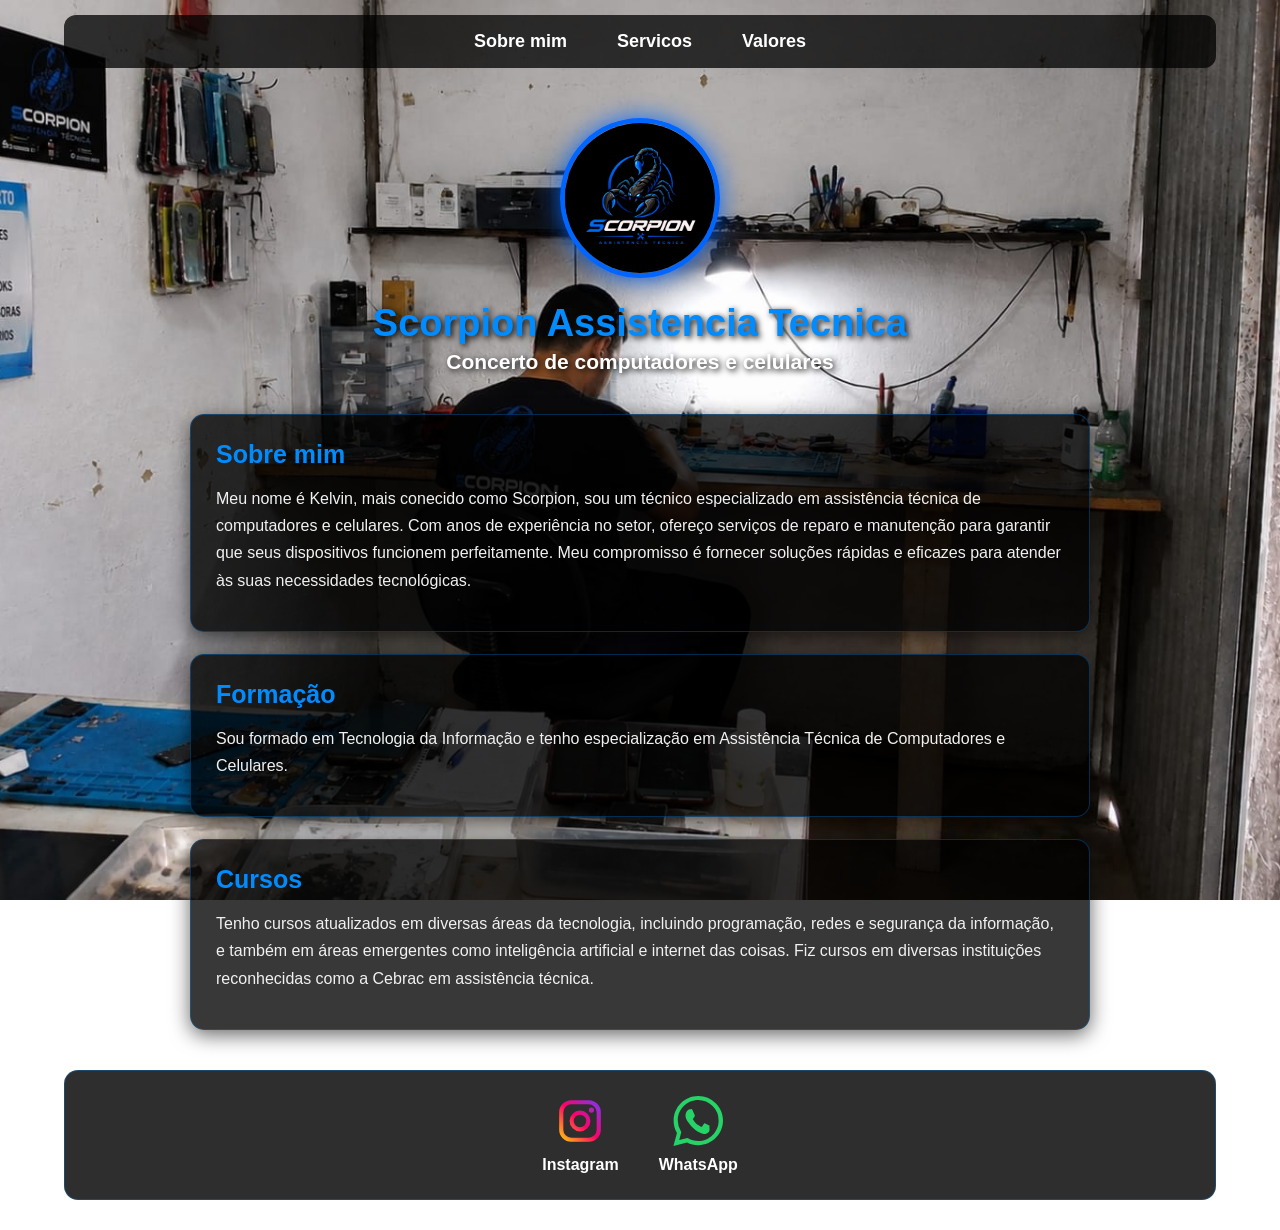
<file: index.html>
<!DOCTYPE html>
<html lang="pt-br">

<head>
    <meta charset="UTF-8">
    <meta name="viewport" content="width=device-width, initial-scale=1.0">

    <title>Scorpion Assistencia Tecnica</title>

    <link rel="stylesheet" href="index.css">
</head>

<body>

    <div class="container">

        <header>

            <nav>
                <ul>
                    <li>
                        <a href="index.html">Sobre mim</a>
                    </li>

                    <li>
                        <a href="project.html">Servicos</a>
                    </li>

                    <li>
                        <a href="valores.html">Valores</a>
                    </li>
                </ul>
            </nav>

            <div class="center">
                <img src="WhatsApp Image 2026-08-25 at 15.15.52.jpeg" alt="Scorpion Assistencia Tecnica">
            </div>

            <h1>Scorpion Assistencia Tecnica</h1>

            <h2>Concerto de computadores e celulares</h2>

        </header>


        <main>

            <section>
                <h3>Sobre mim</h3>

                <p>
                    Meu nome é Kelvin, mais conecido como Scorpion, sou um técnico especializado em assistência técnica de computadores e celulares. Com anos de experiência no setor, ofereço serviços de reparo e manutenção para garantir que seus dispositivos funcionem perfeitamente. Meu compromisso é fornecer soluções rápidas e eficazes para atender às suas necessidades tecnológicas.
                </p>
            </section>


            <section>
                <h3>Formação</h3>

                <p>
                    Sou formado em Tecnologia da Informação e tenho especialização em Assistência Técnica de Computadores e Celulares.
                </p>
            </section>


            <section>
                <h3>Cursos</h3>

                <p>
                    Tenho cursos atualizados em diversas áreas da tecnologia, incluindo programação, redes e segurança da informação, e também em áreas emergentes como inteligência artificial e internet das coisas. Fiz cursos em diversas instituições reconhecidas como a Cebrac em assistência técnica.
                </p>
            </section>

        </main>


        <footer>

            <a href="https://www.instagram.com/scorpionassistenciaof?utm_source=qr&igsi=MWRkeHRrMml6czNxMg==" target="_blank">
                <img src="insta.svg" alt="Instagram">
                <p>Instagram</p>
            </a>

          <a href="https://wa.me/554388681475" target="_blank">
                <img src="whatsapp.svg" alt="WhatsApp">
                <p>WhatsApp</p>
            </a>

        </footer>

    </div>

</body>

</html>
</file>
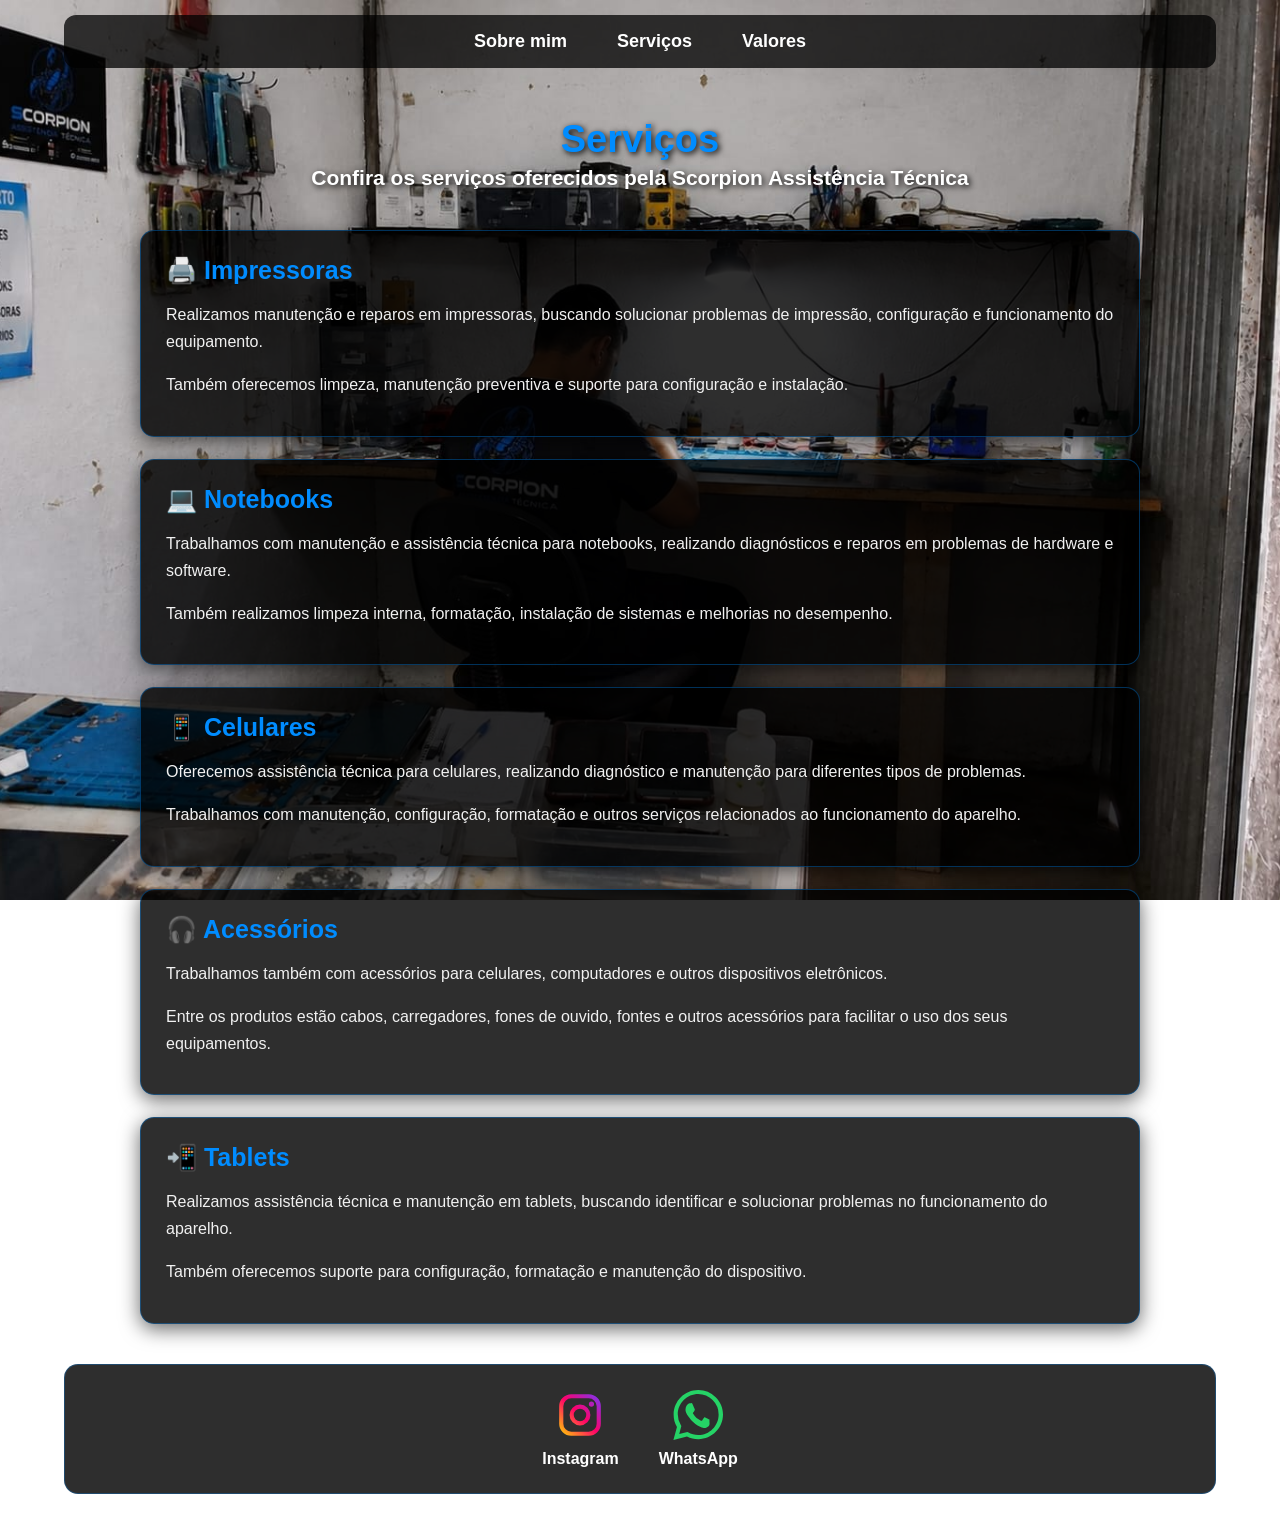
<file: project.html>
<!DOCTYPE html>
<html lang="pt-br">

<head>
    <meta charset="UTF-8">
    <meta name="viewport" content="width=device-width, initial-scale=1.0">

    <title>Serviços - Scorpion Assistência Técnica</title>

    <link rel="stylesheet" href="index.css">
</head>

<body>

    <div class="container">

        <header>

            <nav>
                <ul>
                    <li>
                        <a href="index.html">Sobre mim</a>
                    </li>

                    <li>
                        <a href="project.html">Serviços</a>
                    </li>

                    <li>
                        <a href="valores.html">Valores</a>
                    </li>
                </ul>
            </nav>

            <div class="center">
                <h1>Serviços</h1>

                <h2>
                    Confira os serviços oferecidos pela
                    Scorpion Assistência Técnica
                </h2>
            </div>

        </header>


        <main class="servicos">

            <section class="card-servico">

                <h3>🖨️ Impressoras</h3>

                <p>
                    Realizamos manutenção e reparos em impressoras,
                    buscando solucionar problemas de impressão,
                    configuração e funcionamento do equipamento.
                </p>

                <p>
                    Também oferecemos limpeza, manutenção preventiva
                    e suporte para configuração e instalação.
                </p>

            </section>


            <section class="card-servico">

                <h3>💻 Notebooks</h3>

                <p>
                    Trabalhamos com manutenção e assistência técnica
                    para notebooks, realizando diagnósticos e reparos
                    em problemas de hardware e software.
                </p>

                <p>
                    Também realizamos limpeza interna, formatação,
                    instalação de sistemas e melhorias no desempenho.
                </p>

            </section>


            <section class="card-servico">

                <h3>📱 Celulares</h3>

                <p>
                    Oferecemos assistência técnica para celulares,
                    realizando diagnóstico e manutenção para diferentes
                    tipos de problemas.
                </p>

                <p>
                    Trabalhamos com manutenção, configuração,
                    formatação e outros serviços relacionados
                    ao funcionamento do aparelho.
                </p>

            </section>


            <section class="card-servico">

                <h3>🎧 Acessórios</h3>

                <p>
                    Trabalhamos também com acessórios para celulares,
                    computadores e outros dispositivos eletrônicos.
                </p>

                <p>
                    Entre os produtos estão cabos, carregadores,
                    fones de ouvido, fontes e outros acessórios
                    para facilitar o uso dos seus equipamentos.
                </p>

            </section>


            <section class="card-servico">

                <h3>📲 Tablets</h3>

                <p>
                    Realizamos assistência técnica e manutenção
                    em tablets, buscando identificar e solucionar
                    problemas no funcionamento do aparelho.
                </p>

                <p>
                    Também oferecemos suporte para configuração,
                    formatação e manutenção do dispositivo.
                </p>

            </section>

        </main>


        <footer>

            
            <a href="https://www.instagram.com/scorpionassistenciaof?utm_source=qr&igsi=MWRkeHRrMml6czNxMg==" target="_blank">
                <img src="insta.svg" alt="Instagram">
                <p>Instagram</p>
            </a>

            <a href="https://wa.me/554388681475" target="_blank">
                <img src="whatsapp.svg" alt="WhatsApp">
                <p>WhatsApp</p>
            </a>

        </footer>

    </div>

</body>

</html>
</file>
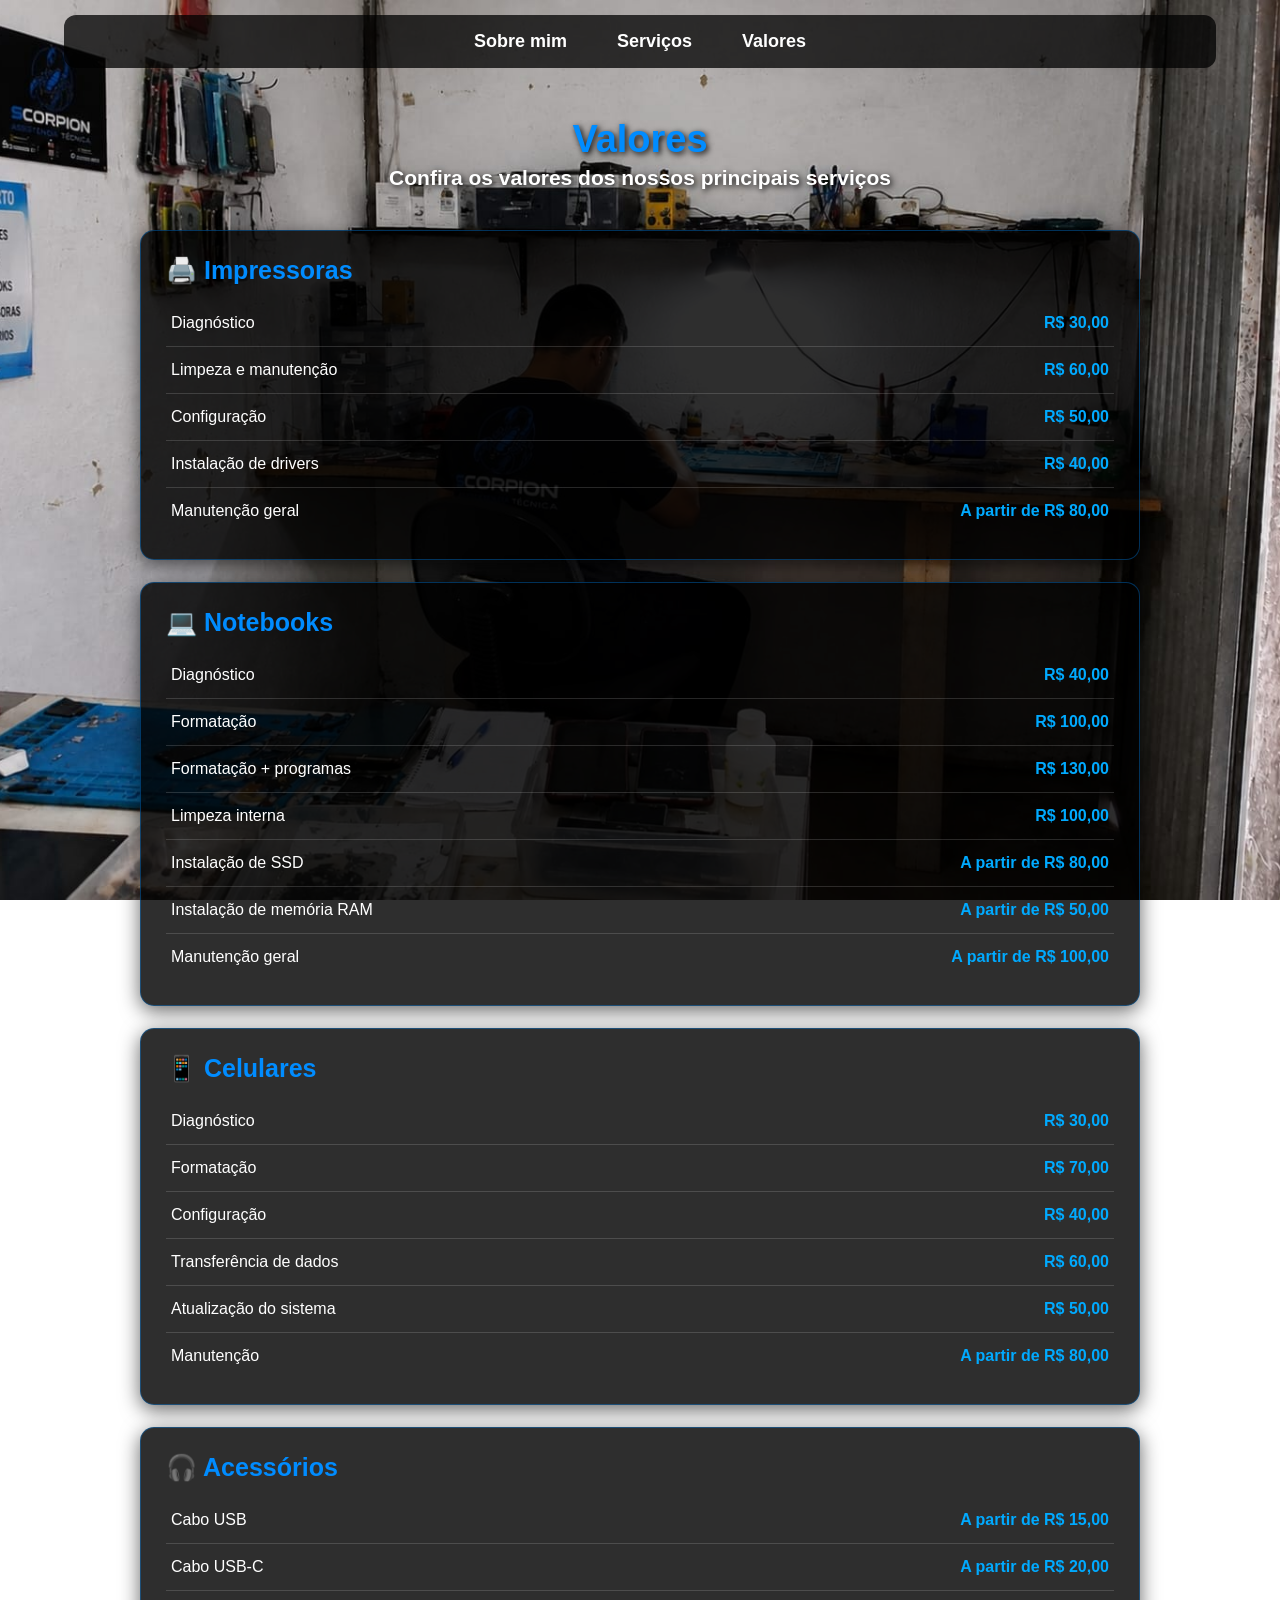
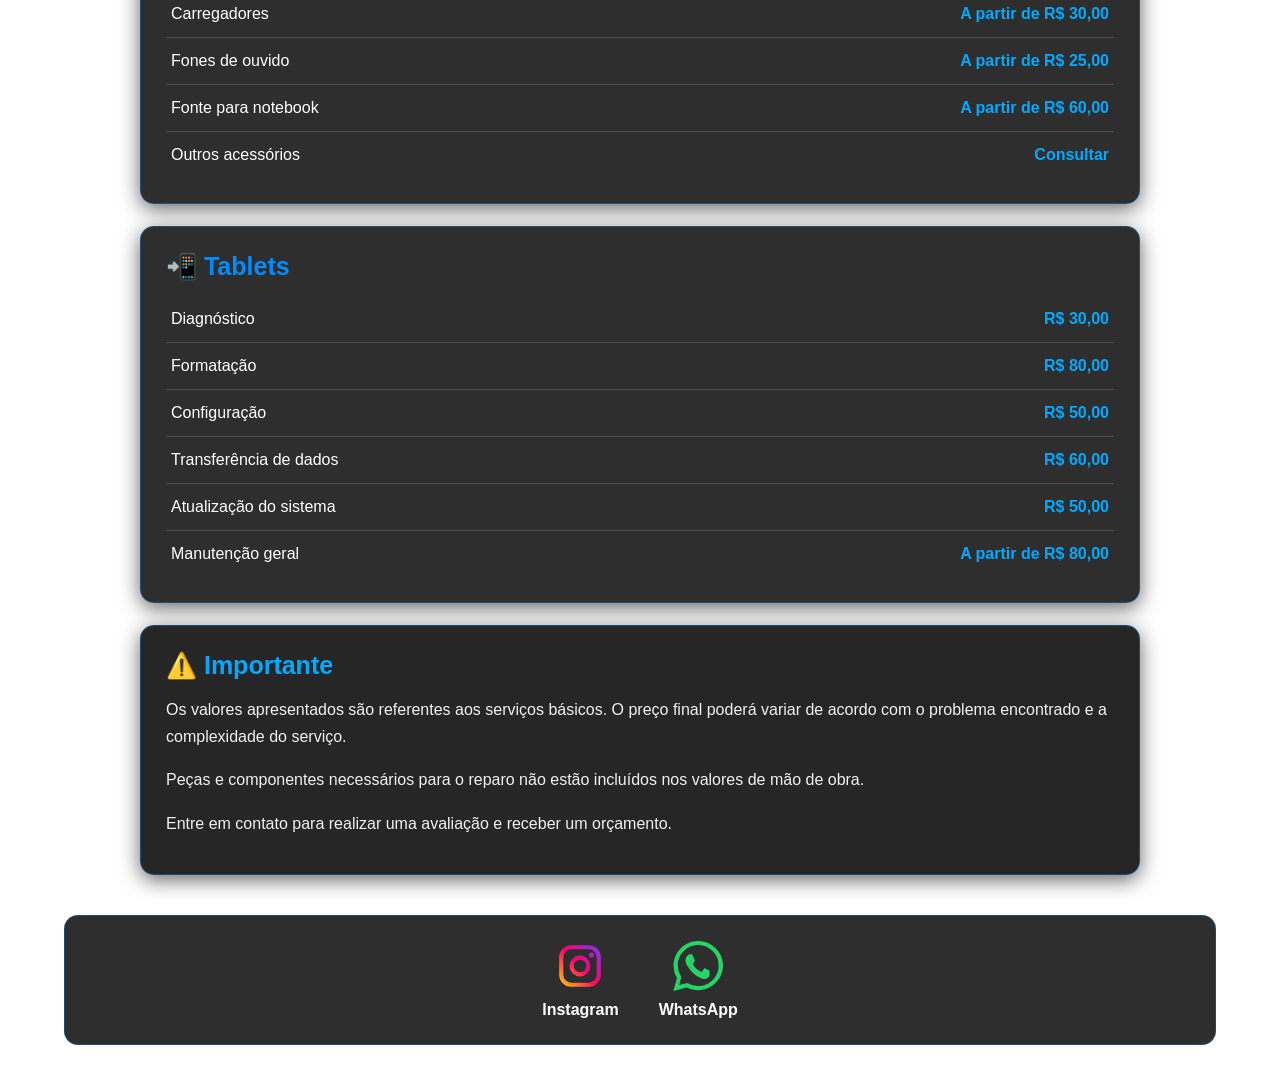
<file: valores.html>
<!DOCTYPE html>
<html lang="pt-br">

<head>
    <meta charset="UTF-8">
    <meta name="viewport" content="width=device-width, initial-scale=1.0">

    <title>Valores - Scorpion Assistência Técnica</title>

    <link rel="stylesheet" href="index.css">
</head>

<body>

    <div class="container">

        <header>

            <nav>
                <ul>
                    <li>
                        <a href="index.html">Sobre mim</a>
                    </li>

                    <li>
                        <a href="project.html">Serviços</a>
                    </li>

                    <li>
                        <a href="valores.html">Valores</a>
                    </li>

                </ul>
            </nav>

            <div class="center">
                <h1>Valores</h1>

                <h2>
                    Confira os valores dos nossos principais serviços
                </h2>
            </div>

        </header>

        <main class="servicos">

            <section class="card-servico">

                <h3>🖨️ Impressoras</h3>

                <ul class="lista-precos">
                    <li>
                        Diagnóstico
                        <strong>R$ 30,00</strong>
                    </li>

                    <li>
                        Limpeza e manutenção
                        <strong>R$ 60,00</strong>
                    </li>

                    <li>
                        Configuração
                        <strong>R$ 50,00</strong>
                    </li>

                    <li>
                        Instalação de drivers
                        <strong>R$ 40,00</strong>
                    </li>

                    <li>
                        Manutenção geral
                        <strong>A partir de R$ 80,00</strong>
                    </li>
                </ul>

            </section>


            <section class="card-servico">

                <h3>💻 Notebooks</h3>

                <ul class="lista-precos">

                    <li>
                        Diagnóstico
                        <strong>R$ 40,00</strong>
                    </li>

                    <li>
                        Formatação
                        <strong>R$ 100,00</strong>
                    </li>

                    <li>
                        Formatação + programas
                        <strong>R$ 130,00</strong>
                    </li>

                    <li>
                        Limpeza interna
                        <strong>R$ 100,00</strong>
                    </li>

                    <li>
                        Instalação de SSD
                        <strong>A partir de R$ 80,00</strong>
                    </li>

                    <li>
                        Instalação de memória RAM
                        <strong>A partir de R$ 50,00</strong>
                    </li>

                    <li>
                        Manutenção geral
                        <strong>A partir de R$ 100,00</strong>
                    </li>

                </ul>

            </section>


            <section class="card-servico">

                <h3>📱 Celulares</h3>

                <ul class="lista-precos">

                    <li>
                        Diagnóstico
                        <strong>R$ 30,00</strong>
                    </li>

                    <li>
                        Formatação
                        <strong>R$ 70,00</strong>
                    </li>

                    <li>
                        Configuração
                        <strong>R$ 40,00</strong>
                    </li>

                    <li>
                        Transferência de dados
                        <strong>R$ 60,00</strong>
                    </li>

                    <li>
                        Atualização do sistema
                        <strong>R$ 50,00</strong>
                    </li>

                    <li>
                        Manutenção
                        <strong>A partir de R$ 80,00</strong>
                    </li>

                </ul>

            </section>


            <section class="card-servico">

                <h3>🎧 Acessórios</h3>

                <ul class="lista-precos">

                    <li>
                        Cabo USB
                        <strong>A partir de R$ 15,00</strong>
                    </li>

                    <li>
                        Cabo USB-C
                        <strong>A partir de R$ 20,00</strong>
                    </li>

                    <li>
                        Carregadores
                        <strong>A partir de R$ 30,00</strong>
                    </li>

                    <li>
                        Fones de ouvido
                        <strong>A partir de R$ 25,00</strong>
                    </li>

                    <li>
                        Fonte para notebook
                        <strong>A partir de R$ 60,00</strong>
                    </li>

                    <li>
                        Outros acessórios
                        <strong>Consultar</strong>
                    </li>

                </ul>

            </section>


            <section class="card-servico">

                <h3>📲 Tablets</h3>

                <ul class="lista-precos">

                    <li>
                        Diagnóstico
                        <strong>R$ 30,00</strong>
                    </li>

                    <li>
                        Formatação
                        <strong>R$ 80,00</strong>
                    </li>

                    <li>
                        Configuração
                        <strong>R$ 50,00</strong>
                    </li>

                    <li>
                        Transferência de dados
                        <strong>R$ 60,00</strong>
                    </li>

                    <li>
                        Atualização do sistema
                        <strong>R$ 50,00</strong>
                    </li>

                    <li>
                        Manutenção geral
                        <strong>A partir de R$ 80,00</strong>
                    </li>

                </ul>

            </section>


            <section class="observacao">

                <h3>⚠️ Importante</h3>

                <p>
                    Os valores apresentados são referentes aos
                    serviços básicos. O preço final poderá variar
                    de acordo com o problema encontrado e a
                    complexidade do serviço.
                </p>

                <p>
                    Peças e componentes necessários para o reparo
                    não estão incluídos nos valores de mão de obra.
                </p>

                <p>
                    Entre em contato para realizar uma avaliação
                    e receber um orçamento.
                </p>

            </section>

        </main>


        <footer>

            <a href="https://www.instagram.com/scorpionassistenciaof?utm_source=qr&igsi=MWRkeHRrMml6czNxMg==" target="_blank">
                <img src="insta.svg" alt="Instagram">
                <p>Instagram</p>
            </a>

            <a href="https://wa.me/554388681475" target="_blank">
                <img src="whatsapp.svg" alt="WhatsApp">
                <p>WhatsApp</p>
            </a>

        </footer>

    </div>

</body>

</html>
</file>
<file: index.css>
body {
    margin: 0;
    padding: 0;

    color: white;
    font-family: Arial, Helvetica, sans-serif;

    background-image: url("assistenciascorpion.png");
    background-size: cover;
    background-position: center center;
    background-attachment: fixed;
    background-repeat: no-repeat;

    min-height: 100vh;
}


/* CONTAINER */

.container {
    width: 90%;
    max-width: 1200px;
    margin: 0 auto;
}


/* MENU */

nav {
    padding: 15px 0;
}

nav ul {
    display: flex;
    justify-content: center;
    align-items: center;
    gap: 50px;

    list-style: none;
    padding: 16px;
    margin: 0;

    background-color: rgba(0, 0, 0, 0.75);
    border-radius: 12px;
}

nav a {
    color: white;
    text-decoration: none;

    font-weight: bold;
    font-size: 18px;

    transition: 0.3s;
}

nav a:hover {
    color: #00aaff;
}


/* PARTE CENTRAL */

.center {
    text-align: center;
    margin-top: 35px;
}


/* FOTO DO PERFIL */

header img {
    width: 150px;
    height: 150px;

    object-fit: cover;

    border-radius: 50%;
    border: 5px solid #0066ff;

    box-shadow: 0 0 25px rgba(0, 102, 255, 0.9);
}


/* TITULOS */

h1 {
    color: #008cff;

    text-align: center;

    font-size: 38px;

    margin-top: 20px;
    margin-bottom: 5px;

    text-shadow: 2px 2px 6px black;
}

h2 {
    color: white;

    text-align: center;

    font-size: 21px;

    margin-top: 5px;
    margin-bottom: 40px;

    text-shadow: 2px 2px 6px black;
}


/* CONTEUDO */

main {
    width: 100%;
    max-width: 900px;

    margin: 0 auto;
}


/* CARDS */

section {
    background-color: rgba(0, 0, 0, 0.78);

    padding: 25px;
    margin-bottom: 22px;

    border-radius: 14px;

    border: 1px solid rgba(0, 140, 255, 0.3);

    box-shadow: 0 5px 20px rgba(0, 0, 0, 0.6);
}

section h3 {
    color: #008cff;

    font-size: 25px;

    margin-top: 0;
    margin-bottom: 15px;
}

section p {
    color: #f1f1f1;

    font-size: 16px;

    line-height: 1.7;

    margin-bottom: 12px;
}


/* CARDS DA PAGINA DE SERVICOS E VALORES */

.servicos {
    width: 100%;
    max-width: 1000px;

    margin: 0 auto;
}

.card-servico {
    background-color: rgba(0, 0, 0, 0.82);

    padding: 25px;

    margin-bottom: 22px;

    border-radius: 14px;

    border: 1px solid rgba(0, 140, 255, 0.35);

    box-shadow: 0 5px 20px rgba(0, 0, 0, 0.6);
}

.card-servico h3 {
    color: #008cff;

    font-size: 25px;

    margin-top: 0;
}

.card-servico p {
    line-height: 1.7;
}


/* LISTA DE PRECOS */

.lista-precos {
    display: block;

    list-style: none;

    padding: 0;
    margin: 0;

    background: none;
}

.lista-precos li {
    display: flex;

    justify-content: space-between;
    align-items: center;

    gap: 20px;

    padding: 14px 5px;

    border-bottom: 1px solid rgba(255, 255, 255, 0.15);
}

.lista-precos li:last-child {
    border-bottom: none;
}

.lista-precos strong {
    color: #00aaff;

    white-space: nowrap;
}


/* OBSERVAÇÃO */

.observacao {
    background-color: rgba(0, 0, 0, 0.85);

    border: 1px solid rgba(0, 140, 255, 0.4);
}

.observacao h3 {
    color: #00aaff;
}


/* RODAPE */

footer {
    display: flex;

    justify-content: center;
    align-items: center;

    gap: 40px;

    margin-top: 40px;
    margin-bottom: 30px;

    padding: 25px;

    background-color: rgba(0, 0, 0, 0.82);

    border-radius: 14px;

    border: 1px solid rgba(0, 140, 255, 0.3);
}

footer a {
    text-align: center;

    color: white;

    text-decoration: none;

    transition: 0.3s;
}

footer img {
    width: 50px;
    height: 50px;

    object-fit: contain;

    transition: 0.3s;
}

footer p {
    margin: 6px 0 0;

    font-weight: bold;
}

footer a:hover {
    transform: translateY(-5px);
}

footer img:hover {
    transform: scale(1.15);
}


/* CELULAR */

@media (max-width: 700px) {

    .container {
        width: 92%;
    }

    nav ul {
        flex-direction: column;

        gap: 15px;
    }

    nav a {
        font-size: 16px;
    }

    h1 {
        font-size: 30px;
    }

    h2 {
        font-size: 18px;
    }

    header img {
        width: 130px;
        height: 130px;
    }

    section {
        padding: 20px;
    }

    .lista-precos li {
        flex-direction: column;

        align-items: flex-start;

        gap: 5px;
    }

    footer {
        gap: 25px;
    }
}
</file>
